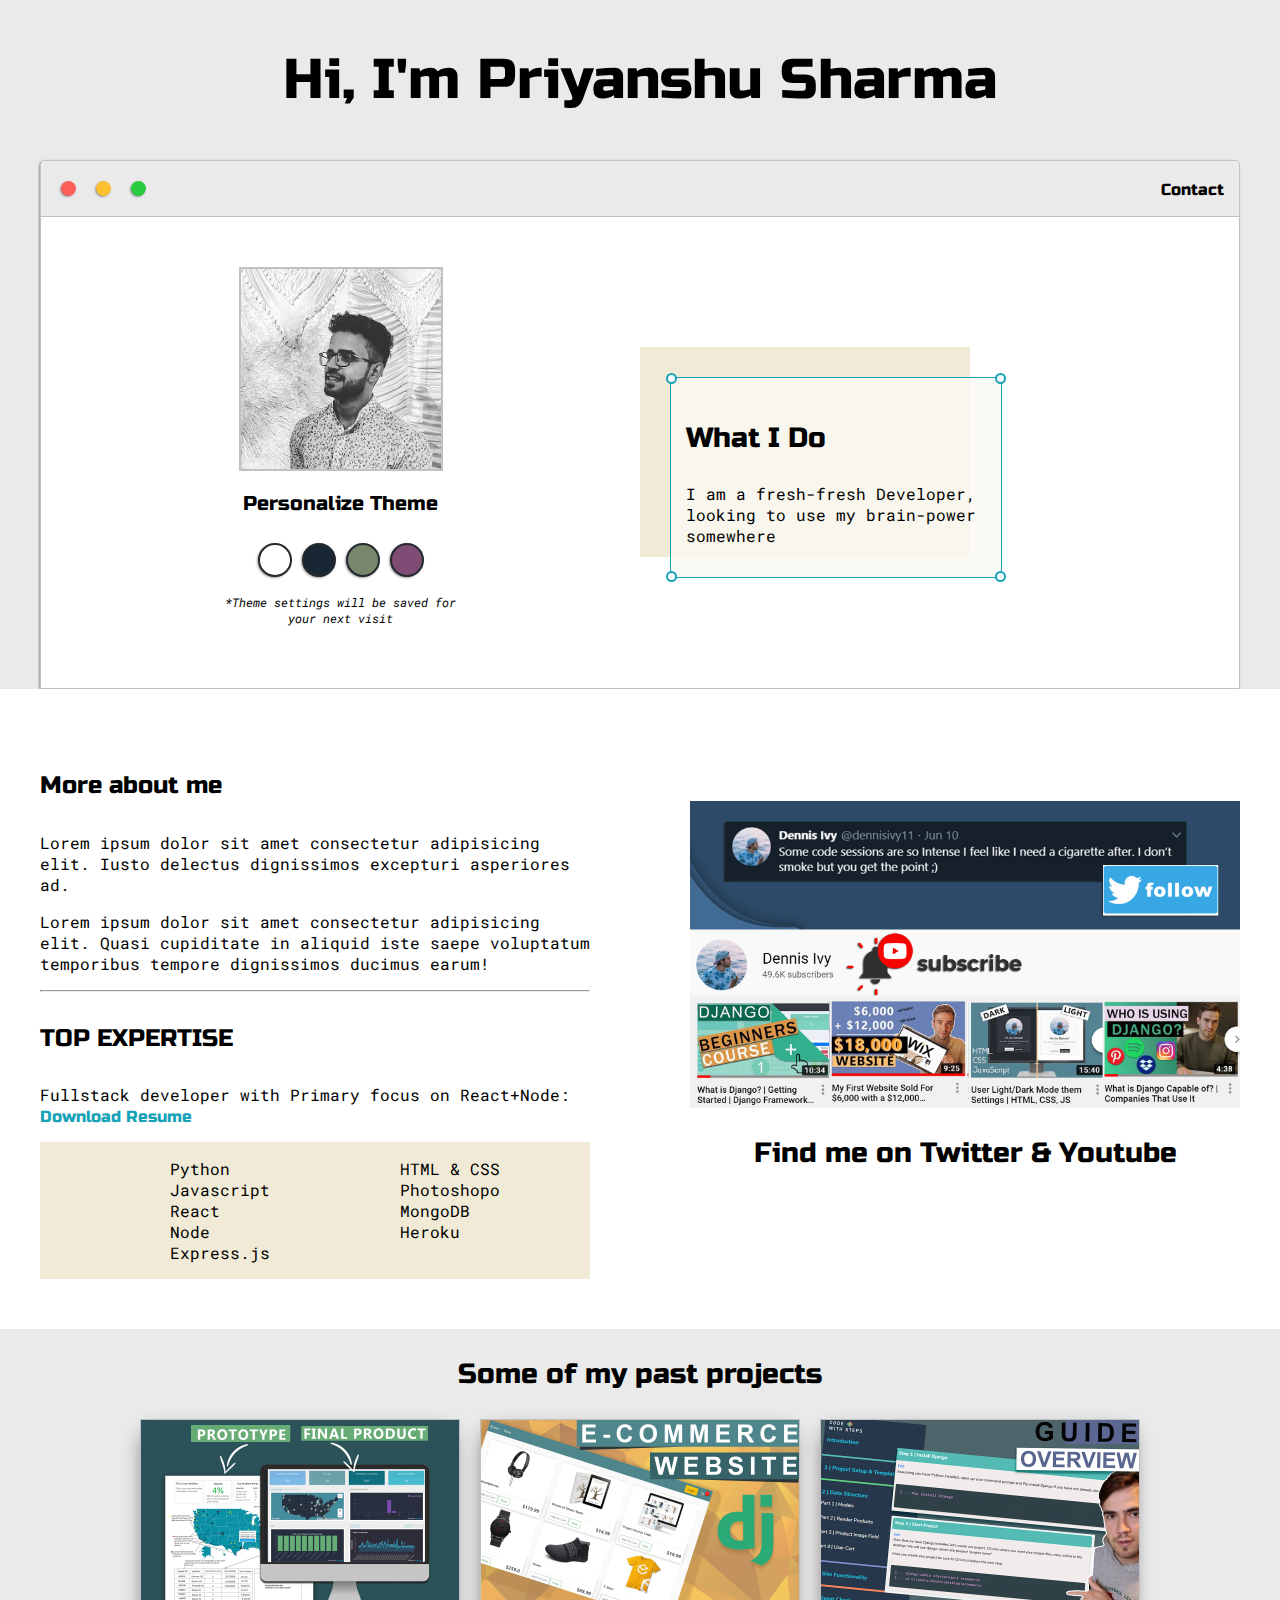
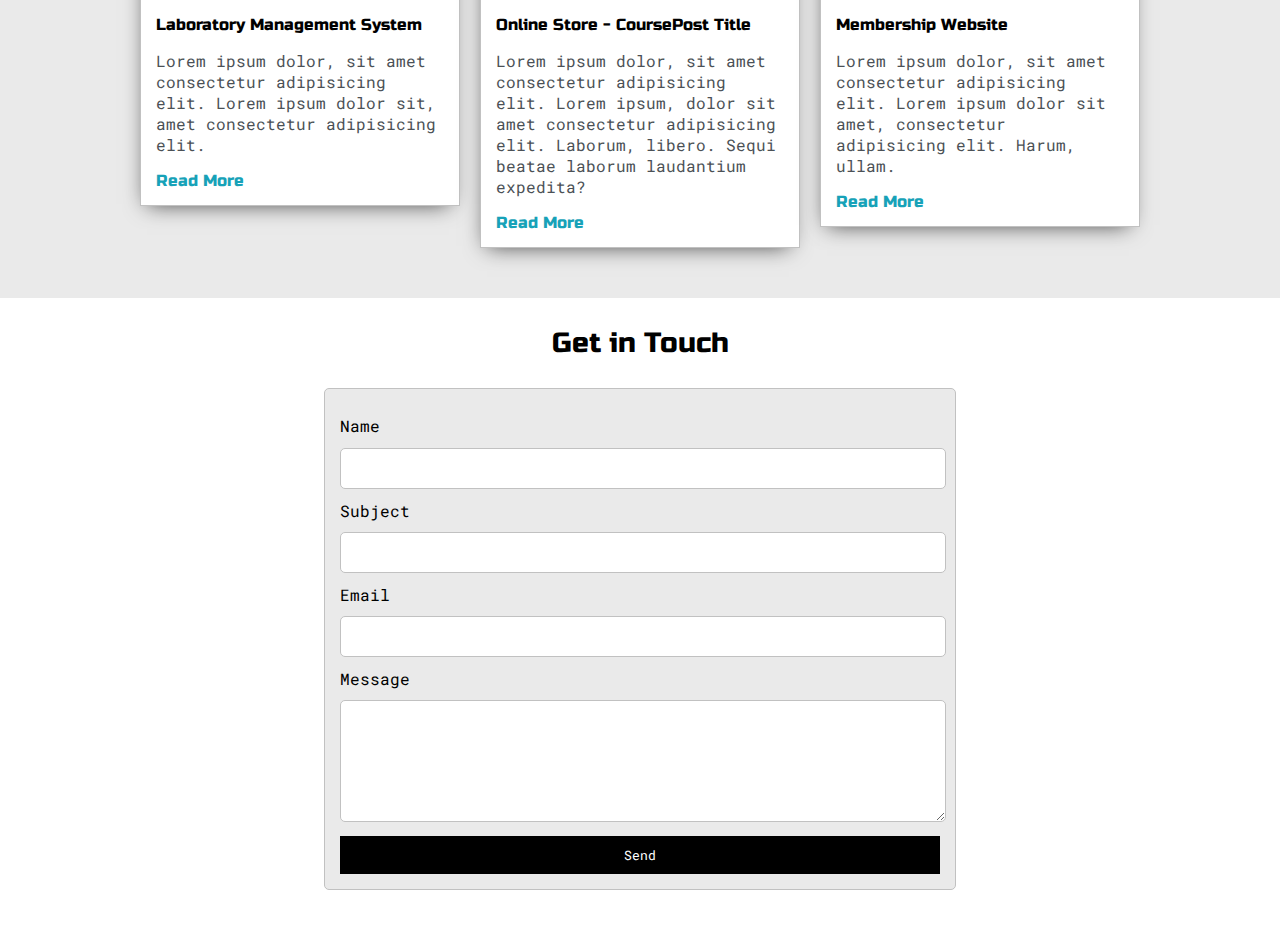
<file: index.html>
<!DOCTYPE html>
<html lang="en">
  <head>
    <meta charset="UTF-8" />
    <meta http-equiv="X-UA-Compatible" content="IE=edge" />
    <meta name="viewport" content="width=device-width, initial-scale=1.0" />
    <title>PortFolio</title>
    <link
      rel="stylesheet"
      href="https://cdnjs.cloudflare.com/ajax/libs/font-awesome/6.0.0-beta3/css/all.min.css"
      integrity="sha512-Fo3rlrZj/k7ujTnHg4CGR2D7kSs0v4LLanw2qksYuRlEzO+tcaEPQogQ0KaoGN26/zrn20ImR1DfuLWnOo7aBA=="
      crossorigin="anonymous"
      referrerpolicy="no-referrer"
    />
    <link rel="stylesheet" href="default.css" />

    <link id="theme-style" rel="stylesheet" href="">
    <link id="theme-style" rel="stylesheet" href="">
    <link id="theme-style" rel="stylesheet" href="">
  </head>
  <body>
    <!-- Intro -->
    <section class="s1">
      <div class="main-container">
        <div class="greeting-wrapper">
          <h1>Hi, I'm Priyanshu Sharma</h1>
        </div>

        <div class="intro-wrapper">
          <div class="nav-wrapper">
            <div class="dots-wrapper">
              <div id="dot-1" class="browser-dot"></div>
              <div id="dot-2" class="browser-dot"></div>
              <div id="dot-3" class="browser-dot"></div>
            </div>
            <ul id="navigation">
              <li><a href="#">Contact</a></li>
            </ul>
          </div>
          <div class="left-column">
            <img src="images/preeeshPic.jpeg" alt="" id="profile_pic" />
            <h5 style="text-align: center; line-height: 0">
              Personalize Theme
            </h5>

            <div id="theme-options-wrapper">
              <div data-mode="light" id="light-mode" class="theme-dot"></div>
              <div data-mode="blue" id="blue-mode" class="theme-dot"></div>
              <div data-mode="green" id="green-mode" class="theme-dot"></div>
              <div data-mode="purple" id="purple-mode" class="theme-dot"></div>
            </div>

            <p id="settings-note">
              *Theme settings will be saved for <br />
              your next visit
            </p>
          </div>
          <div class="right-column">
            <div id="preview-shadow">
              <div id="preview">
                <div class="corner" id="corner-tl"></div>
                <div class="corner" id="corner-tr"></div>
                <h3>What I Do</h3>
                <p>
                  I am a fresh-fresh Developer, looking to use my brain-power
                  somewhere
                </p>
                <div class="corner" id="corner-bl"></div>
                <div class="corner" id="corner-br"></div>
              </div>
            </div>
          </div>
        </div>
      </div>
    </section>

    <!-- About -->
    <section class="s2">
      <div class="main-container">

        <div class="about-wrapper">
          <div class="about-me">
            <h4>More about me</h4>
            <p>Lorem ipsum dolor sit amet consectetur adipisicing elit. Iusto delectus dignissimos excepturi asperiores ad.</p>
            <p>Lorem ipsum dolor sit amet consectetur adipisicing elit. Quasi cupiditate in aliquid iste saepe voluptatum temporibus tempore dignissimos ducimus earum!</p>
          
          <hr>
          <h4>TOP EXPERTISE</h4>
          <p>Fullstack developer with Primary focus on React+Node: <a href="preeshN.pdf" target="_blank">Download Resume</a></p>
          <div id="skills">
            <ul>
              <li>Python</li>
              <li>Javascript</li>
              <li>React</li>
              <li>Node</li>
              <li>Express.js</li>
            </ul>
            <ul>
              <li>HTML & CSS</li>
              <li>Photoshopo</li>
              <li>MongoDB</li>
              <li>Heroku</li>

            </ul>
          </div>
          </div>
          <div class="social-links">
            <img id="social-img" src="images/follow.jpg" alt="follow.jpg">
            <h3>Find me on Twitter & Youtube</h3>
            <div class="social">
              <a href="#"><i class="fab fa-github fa-2x"></i></a>
              <a href="#"><i class="fab fa-facebook fa-2x"></i></a>
              <a href="#"><i class="fab fa-instagram fa-2x"></i></a>
              <a href="#"><i class="fab fa-twitter fa-2x"></i></a>
            </div>
          </div>

        </div>
      </div>
    </section>

    <!-- Portfolio  -->
    <section class="s1">
      <div class="main-container">
        <h3 style="text-align: center;">Some of my past projects</h3>

        <div class="post-wrapper">
          
          <div>
            <div class="post">
              <img class="thumbnail" src="images/dash.jpg" alt="Dennis">
              <div class="post-preview">
                <h6 class="post-title">Laboratory Management System</h6>
                <p class="post-intro">Lorem ipsum dolor, sit amet consectetur adipisicing elit. Lorem ipsum dolor sit, amet consectetur adipisicing elit.</p>
                <a href="post.html">Read More</a>
              </div>
            </div>
          </div>
          <div>
            <div class="post">
              <img class="thumbnail" src="images/ecom.jpg" alt="Dennis">
              <div class="post-preview">
                <h6 class="post-title">Online Store - CoursePost Title</h6>
                <p class="post-intro">Lorem ipsum dolor, sit amet consectetur adipisicing elit. Lorem ipsum, dolor sit amet consectetur adipisicing elit. Laborum, libero. Sequi beatae laborum laudantium expedita?</p>
                <a href="
                #">Read More</a>
              </div>
            </div>
          </div>
          <div>
            <div class="post">
              <img class="thumbnail" src="images/membership site.jpg" alt="Dennis">
              <div class="post-preview">
                <h6 class="post-title">Membership Website</h6>
                <p class="post-intro">Lorem ipsum dolor, sit amet consectetur adipisicing elit. Lorem ipsum dolor sit amet, consectetur adipisicing elit. Harum, ullam.</p>
                <a href="
                #">Read More</a>
              </div>
            </div>
          </div>
        </div>
      </div>
    </section>

    <!-- Contact -->
    <section class="s2">
      <div class="main-container">
        <h3 style="text-align: center;">Get in Touch</h3>

        <form action="" id="contact-form">

          <label for="">Name</label>
          <input type="text" name="name" class="input-field">

          <label for="">Subject</label>
          <input type="text" name="subject" class="input-field">

          <label for="">Email</label>
          <input type="email" name="email" class="input-field">

          <label for="">Message</label>
          <textarea class="input-field" name="message"></textarea>
          <input id="submit-btn" type="submit" value="Send">
        </form>
      </div>
    </section>



    <script src="script.js"></script>
  </body>
</html>
</file>
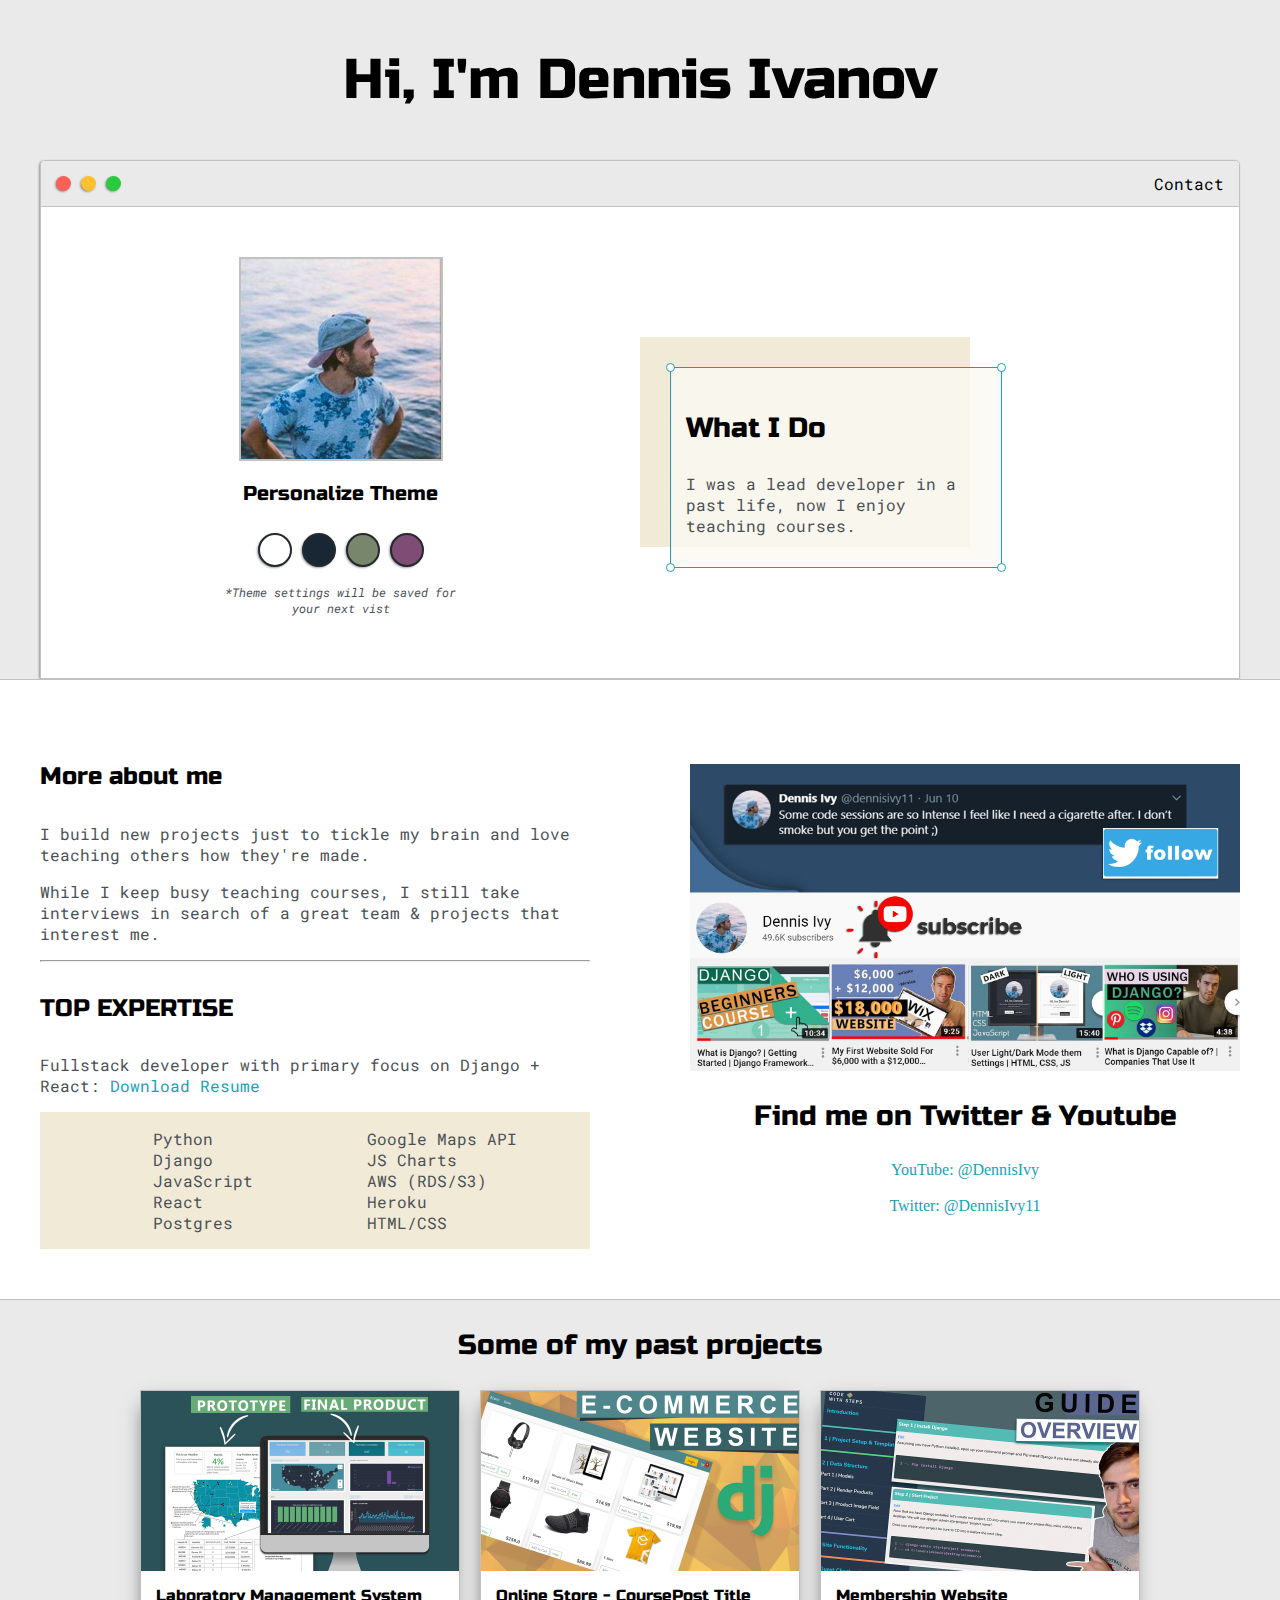
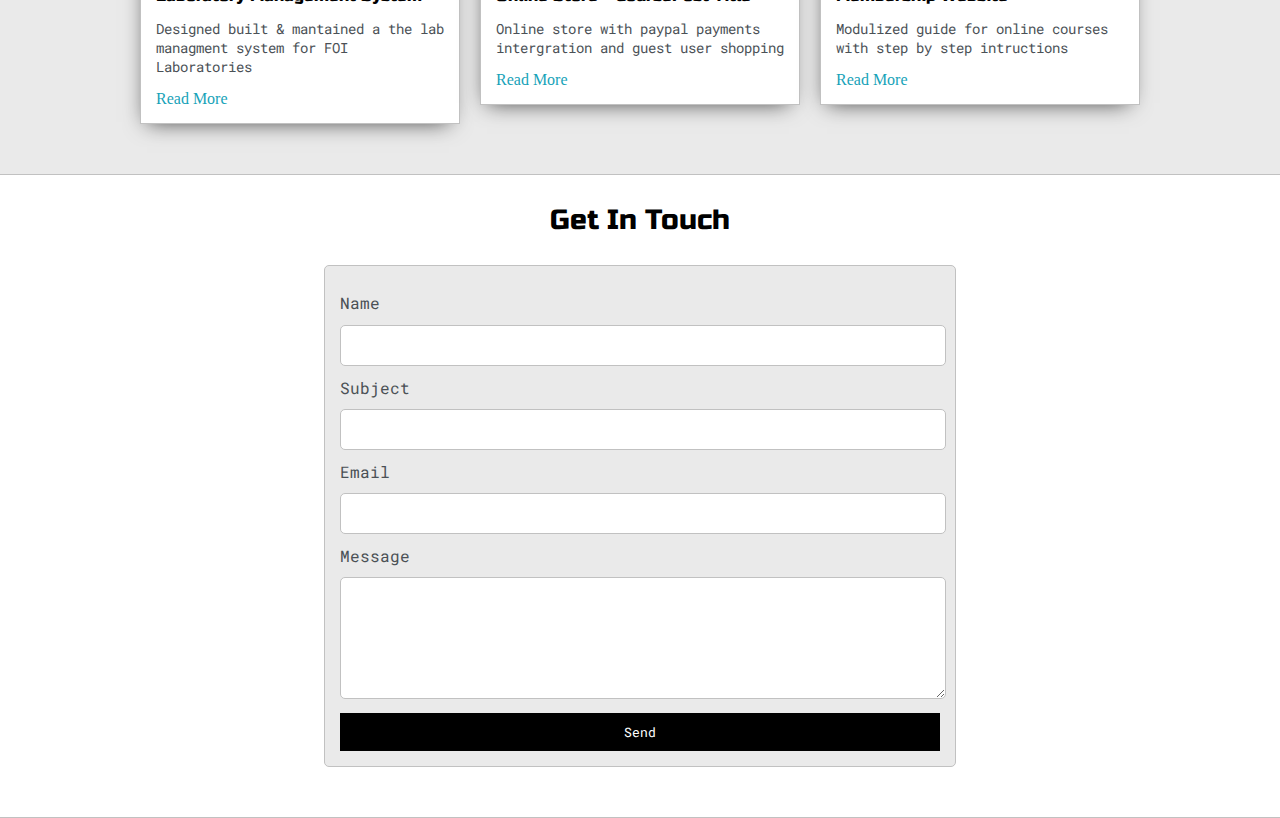
<file: portfolio-website/index.html>
<!DOCTYPE html>
<html>
<head>
	<title>Dennis Ivy</title>


	<meta name="viewport" content="width=device-width, initial-scale=1, maximum-scale=1, minimum-scale=1" />

	<link href="https://fonts.googleapis.com/css2?family=Russo+One&display=swap" rel="stylesheet">

	<link href="https://fonts.googleapis.com/css2?family=Roboto+Mono:wght@500&family=Russo+One&display=swap" rel="stylesheet">

	<link rel="stylesheet" type="text/css" href="default.css">
	<link id="theme-style" rel="stylesheet" type="text/css" href="">
</head>
<body>

	<section class="s1">
		<div class="main-container">
			<div class="greeting-wrapper">
				<h1>Hi, I'm Dennis Ivanov</h1>
			</div>


			<div class="intro-wrapper">
				<div class="nav-wrapper">

					<!-- Link around dots-wrapper added after tutorial video -->
					<a href="index.html">
						<div class="dots-wrapper">
							<div id="dot-1" class="browser-dot"></div>
							<div id="dot-2" class="browser-dot"></div>
							<div id="dot-3" class="browser-dot"></div>
						</div>
					</a>
					

					<ul id="navigation">
						<li><a href="index.html#contact">Contact</a></li>

					</ul>
				</div>

				<div class="left-column">
					<img id="profile_pic" src="images/Dennis.jpg">
					<h5 style="text-align: center;line-height: 0;">Personalize Theme</h5>

					<div id="theme-options-wrapper">
						<div data-mode="light" id="light-mode" class="theme-dot"></div>
						<div data-mode="blue" id="blue-mode" class="theme-dot"></div>
						<div data-mode="green" id="green-mode" class="theme-dot"></div>
						<div data-mode="purple" id="purple-mode" class="theme-dot"></div>
					</div>

					<p id="settings-note">*Theme settings will be saved for<br>your next vist</p>
				</div>

				<div class="right-column">

					<div id="preview-shadow">
						<div id="preview">
							<div id="corner-tl" class="corner"></div>
							<div id="corner-tr" class="corner"></div>
							<h3>What I Do</h3>
							<p>I was a lead developer in a past life, now I enjoy teaching courses.</p>
							<div id="corner-br" class="corner"></div>
							<div id="corner-bl" class="corner"></div>
						</div>
					</div>
				</div>
			</div>
		</div>
	</section>

	<section class="s2">
		<div class="main-container">

			<div class="about-wrapper">
				<div class="about-me">
					<h4>More about me</h4>

					<p>I build new projects just to tickle my brain and love teaching others how they're made.</p>

					<p>While I keep busy teaching courses, I still take interviews in search of a great team & projects that interest me.</p>


					<hr>

					<h4>TOP EXPERTISE</h4>

					<p>Fullstack developer with primary focus on Django + React: <a target="_blank" href="resume.pdf">Download Resume</a></p>

					<div id="skills">
						<ul>
							<li>Python</li>
							<li>Django</li>
							<li>JavaScript</li>
							<li>React</li>
							<li>Postgres</li>
						</ul>

						<ul>
							<li>Google Maps API</li>
							<li>JS Charts</li>
							<li>AWS (RDS/S3)</li>
							<li>Heroku</li>
							<li>HTML/CSS</li>
						</ul>

					</div>

				</div>

				
				<div class="social-links">
					<img id="social_img" src="images/follow.jpg">
					<h3>Find me on Twitter & Youtube</h3>

					<a target="_blank" href="https://www.youtube.com/c/dennisivy">YouTube: @DennisIvy</a>
					<br>
					<a target="_blank" href="https://twitter.com/dennisivy11">Twitter: @DennisIvy11</a>
				</div>
			</div>

		</div>
	</section>

	<section class="s1">
		<div class="main-container">
			<h3 style="text-align: center;">Some of my past projects</h3>

			<div class="post-wrapper">

				<div>
					<div class="post">
						<img class="thumbnail" src="images/dash.jpg">
						<div class="post-preview">
							<h6 class="post-title">Laboratory Management System</h6>
							<p class="post-intro">Designed built & mantained a the lab managment system for FOI Laboratories</p>
							<a href="post.html">Read More</a>
						</div>
					</div>
				</div>

				<div>
					<div class="post">
						<img class="thumbnail" src="images/ecom.jpg">
						<div class="post-preview">
							<h6 class="post-title">Online Store - CoursePost Title</h6>
							<p class="post-intro">Online store with paypal payments intergration and guest user shopping</p>
							<a href="post.html">Read More</a>
						</div>
					</div>
				</div>

				<div>
					<div class="post">
						<img class="thumbnail" src="images/membership site.jpg">
						<div class="post-preview">
							<h6 class="post-title">Membership Website</h6>
							<p class="post-intro">Modulized guide for online courses with step by  step intructions</p>
							<a href="post.html">Read More</a>
						</div>
					</div>
				</div>

			</div>
		</div>
	</section>

	<section class="s2">
		<div class="main-container">
			<a href=""></a>
			<h3 style="text-align: center;">Get In Touch</h3>

			<form id="contact-form">
				<a name="contact"></a>

				<label>Name</label>
				<input class="input-field" type="text" name="name">

				<label>Subject</label>
				<input class="input-field" type="text" name="subject">

				<label>Email</label>
				<input class="input-field" type="text" name="email">

				<label>Message</label>
				<textarea class="input-field" name="message"></textarea>

				<input id="submit-btn" type="submit" value="Send">
			</form>
		</div>
	</section> 

	<script type="text/javascript" src="script.js"></script>
</body>
</html>
</file>
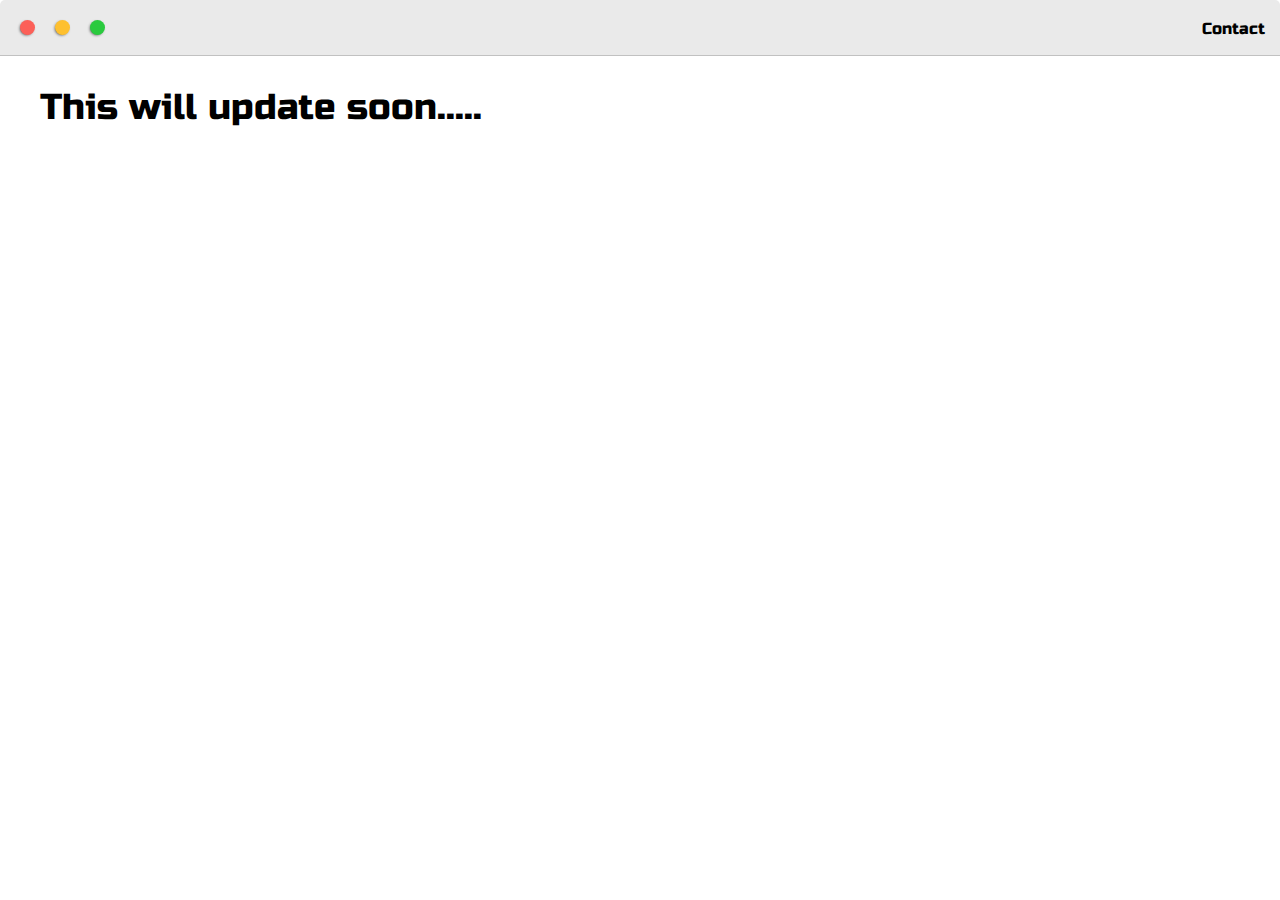
<file: post.html>
<!DOCTYPE html>
<html lang="en">
  <head>
    <meta charset="UTF-8" />
    <meta http-equiv="X-UA-Compatible" content="IE=edge" />
    <meta name="viewport" content="width=device-width, initial-scale=1.0" />
    <title>PortFolio</title>
    <link
      rel="stylesheet"
      href="https://cdnjs.cloudflare.com/ajax/libs/font-awesome/6.0.0-beta3/css/all.min.css"
      integrity="sha512-Fo3rlrZj/k7ujTnHg4CGR2D7kSs0v4LLanw2qksYuRlEzO+tcaEPQogQ0KaoGN26/zrn20ImR1DfuLWnOo7aBA=="
      crossorigin="anonymous"
      referrerpolicy="no-referrer"
    />
    <link rel="stylesheet" href="default.css" />
  </head>
  <body>
    <div class="nav-wrapper">
      <div class="dots-wrapper">
        <div id="dot-1" class="browser-dot"></div>
        <div id="dot-2" class="browser-dot"></div>
        <div id="dot-3" class="browser-dot"></div>
      </div>
      <ul id="navigation">
        <li><a href="#">Contact</a></li>
      </ul>
    </div>
    <div class="main-container">
      <h2>This will update soon.....</h2>
    </div>
  </body>
</html>
</file>
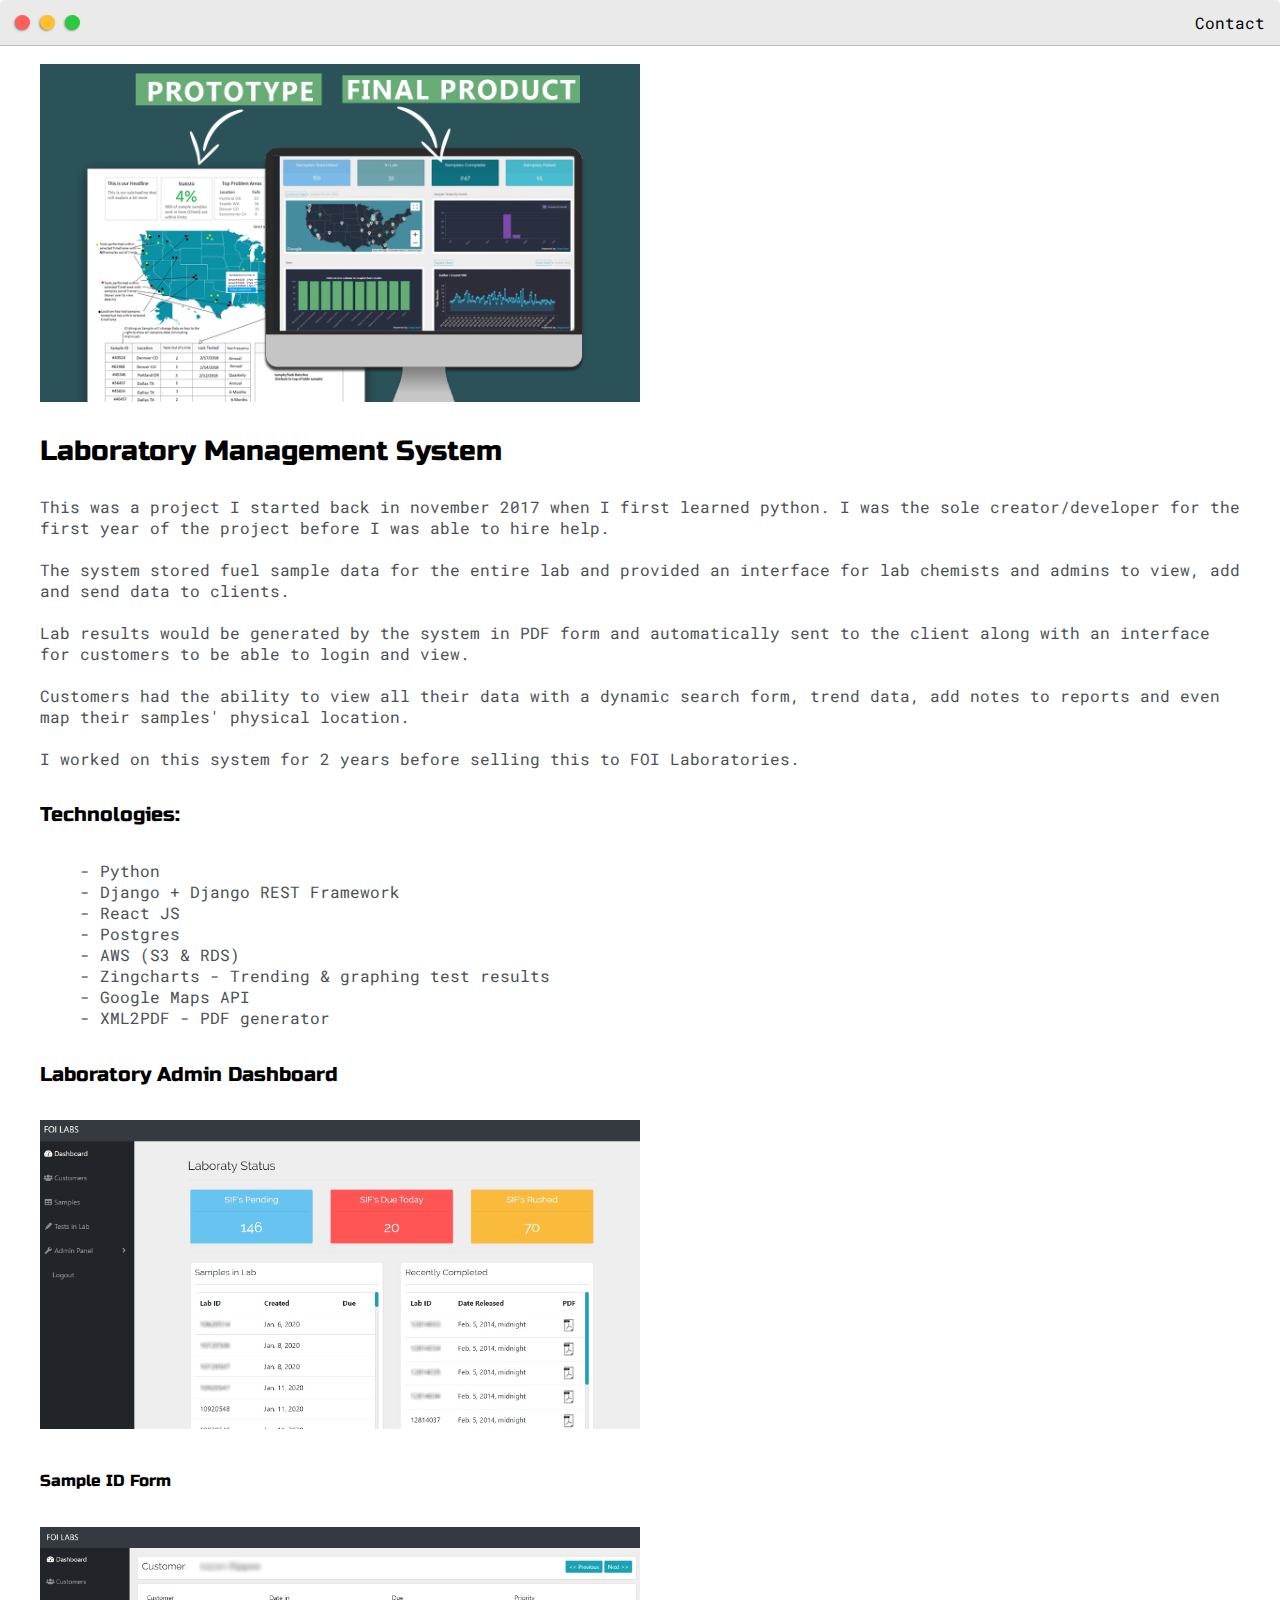
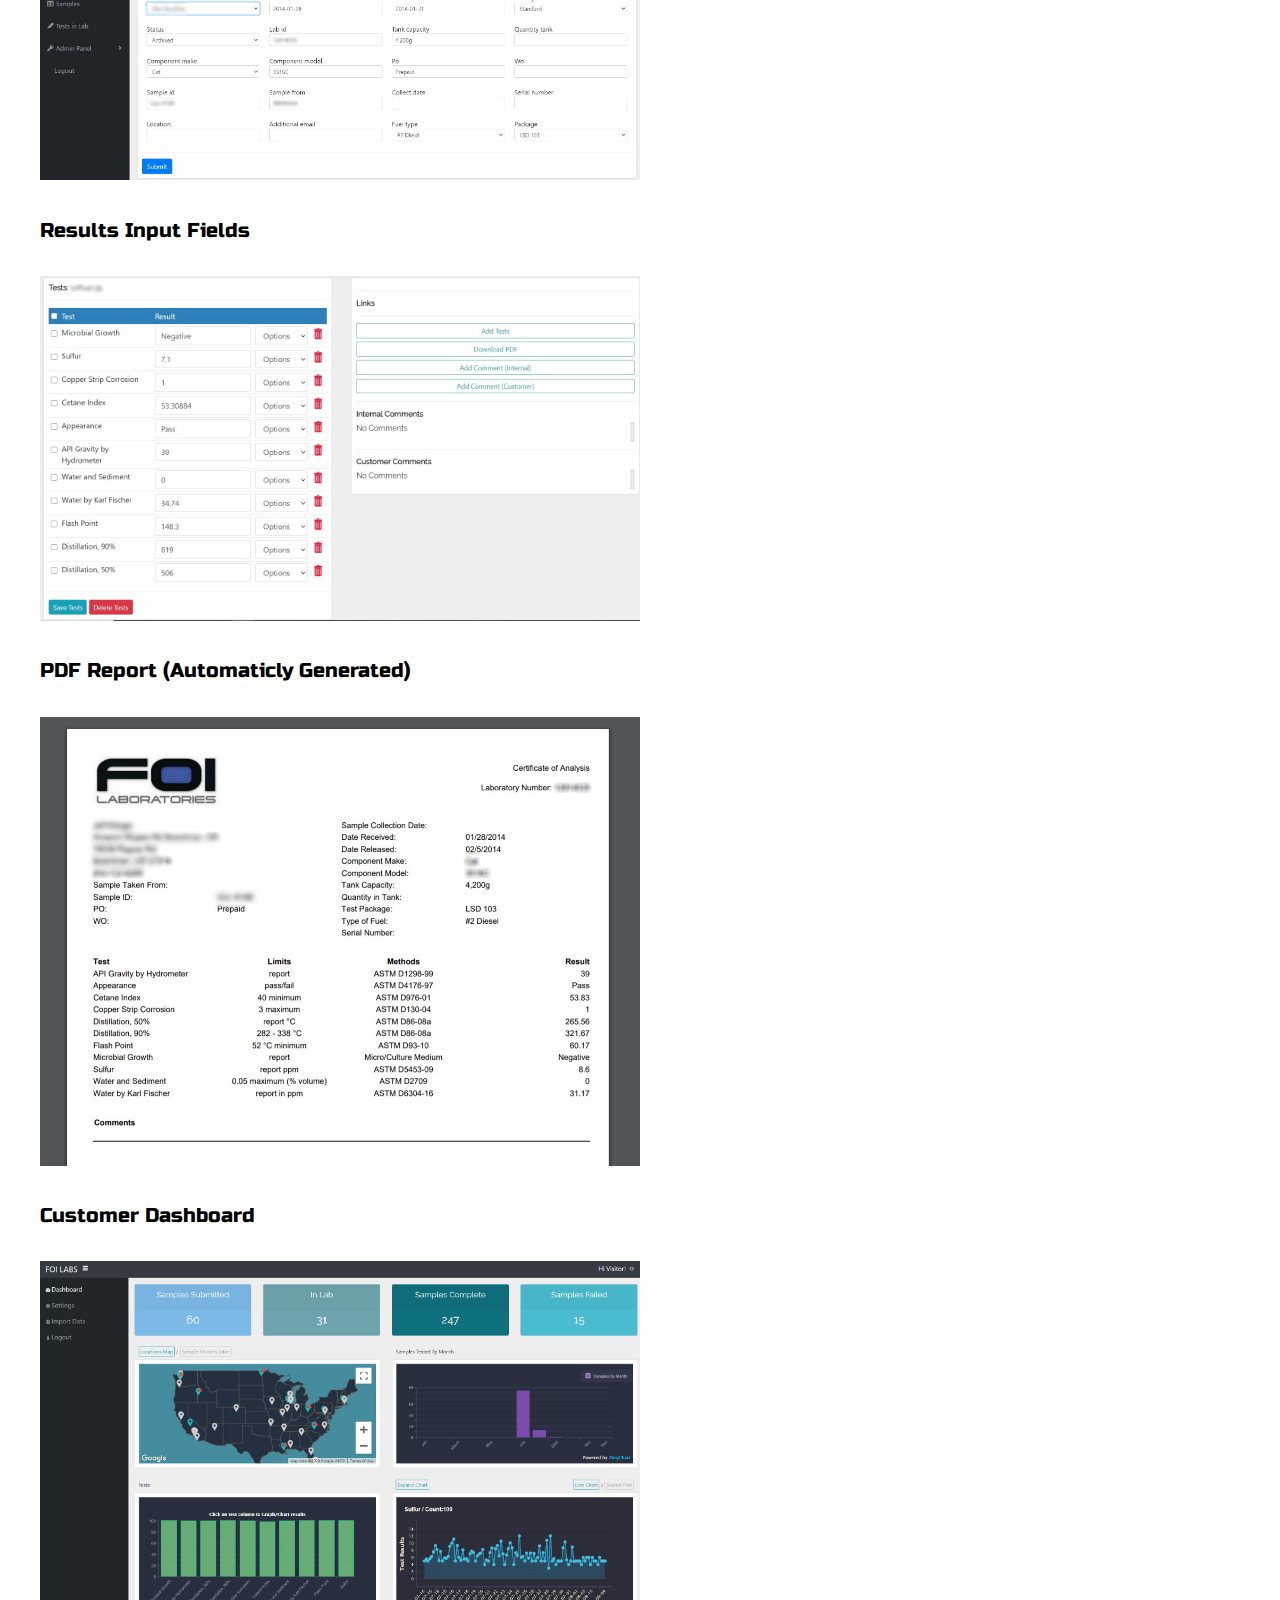
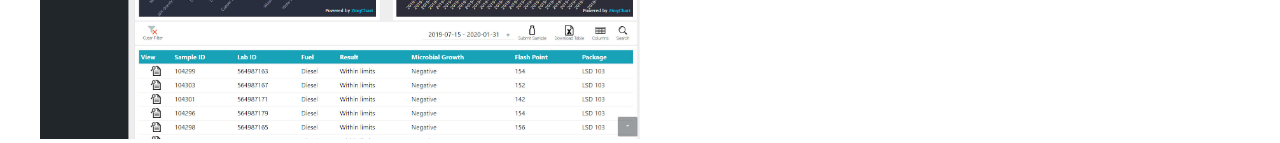
<file: portfolio-website/post.html>
<!DOCTYPE html>
<html>
<head>
	<title>Post Name</title>


	<meta name="viewport" content="width=device-width, initial-scale=1, maximum-scale=1, minimum-scale=1" />

	<link href="https://fonts.googleapis.com/css2?family=Russo+One&display=swap" rel="stylesheet">

	<link href="https://fonts.googleapis.com/css2?family=Roboto+Mono:wght@500&display=swap" rel="stylesheet">

	<link rel="stylesheet" type="text/css" href="default.css">


	<style type="text/css">
		.img-container{
			max-width: 600px;
		}

		img{
			width: 100%
		}

	</style>

</head>
<body>
	<div class="nav-wrapper">

		<!-- Link around dots-wrapper added after tutorial video -->
		<a href="index.html">
			<div class="dots-wrapper">
				<div id="dot-1" class="browser-dot"></div>
				<div id="dot-2" class="browser-dot"></div>
				<div id="dot-3" class="browser-dot"></div>
			</div>
		</a>

		<ul id="navigation">
			<li><a href="index.html#contact">Contact</a></li>

		</ul>
	</div>

	<div class="main-container">
		<br>

		<div class="img-container">
			<img src="images/dash.jpg">
		</div>
		
		<h3>Laboratory Management System</h3>

		<p>This was a project I started back in november 2017 when I first learned python. I was the sole creator/developer for the first year of the project before I was able to hire help.
		<br>
		<br>
		The system stored fuel sample data for the entire lab and provided an interface for lab chemists and admins to view, add and send data to clients.
		<br>
		<br>
		Lab results would be generated by the system in PDF form and automatically sent to the client along with an interface for customers to be able to login and view.
		<br>
		<br>
		Customers had the ability to view all their data with a dynamic search form, trend data, add notes to reports and even map their samples' physical location.
		<br>
		<br>
		I worked on this system for 2 years before selling this to FOI Laboratories.</p>

		<h5>Technologies:</h5>
		<ul>
			<li>- Python</li>
			<li>- Django + Django REST Framework</li>
			<li>- React JS</li>
			<li>- Postgres</li>
			<li>- AWS (S3 & RDS)</li>
			<li>- Zingcharts - Trending & graphing test results</li>
			<li>- Google Maps API</li>
			<li>- XML2PDF - PDF generator</li>
		</ul>


		<h5>Laboratory Admin Dashboard</h5>
		<div class="img-container">
			<img src="images/lab-dash.jpg">
		</div>

		<h6>Sample ID Form</h5>
		<div class="img-container">
			<img src="images/sample-form.jpg">
		</div>

		<h5>Results Input Fields</h5>
		<div class="img-container">
			<img src="images/results.jpg">
		</div>

		<h5>PDF Report (Automaticly Generated)</h5>
		<div class="img-container">
			<img src="images/pdf-report.jpg">
		</div>

		<h5>Customer Dashboard</h5>
		<div class="img-container">
			<img src="images/customer-dash.jpg">
		</div>

	</div>

</body>
</html>
</file>
<file: default.css>
@import url("https://fonts.googleapis.com/css2?family=Baloo+Bhaina+2&family=Comforter&family=DM+Serif+Display&family=Lato:wght@300&family=Roboto&family=Roboto+Mono:wght@500&family=Russo+One&family=Sacramento&family=Yellowtail&display=swap");
:root {
  --main-color: #eaeaea;
  --secondaryColor: #fff;

  --borderColor: #c1c1c1;

  --mainText: black;
  --secondaryText: #4b5156;

  --themeDotBorder: #24292e;
  --previewBg: rgba(251, 249, 243, 0.8);
  --previewShadow: #f0ead6;

  --btnColor: black;
}

html,
body {
  padding: 0;
  margin: 0;
}
body *{
  transition: .3s;
}
h1,
h2,
h3,
h4,
h5,
h6,
strong {
  color: var(--mainText);
  font-family: "Russo One", "sans-serif";
  font-weight: 500;
}
p,
li,
span,
label,
input,
textarea {
  font-family: "Roboto Mono", "sans-serif";
}

a {
  text-decoration: none;
  color: #17a2b8;
  font-family: "Russo One", "sans-serif";
  font-weight: 100;
}
ul {
  list-style: none;
}

/* precoded sizes */
h1 {
  font-size: 56px;
}
h2 {
  font-size: 36px;
}
h3 {
  font-size: 28px;
}
h4 {
  font-size: 24px;
}
h5 {
  font-size: 20px;
}
h6 {
  font-size: 16px;
}

.s1 {
  background-color: var(--main-color);
  border-bottom: var(--borderColor);
  overflow: auto;
}
.s2 {
  background-color: var(--secondaryColor);
  border-bottom: var(--borderColor);
  overflow: auto;
}
.main-container {
  width: 1200px;
  margin: 0 auto;
}

.greeting-wrapper {
  display: grid;
  /* border: 2px solid var(--borderColor); */
  min-height: 10em;
  justify-content: center;
  align-content: center;
}
.intro-wrapper {
  background-color: var(--secondaryColor);
  border: 1px solid var(--borderColor);
  border-radius: 5px 5px 0 0;

  -webkit-box-shadow: -1px 1px 3px -1px rgba(0, 0, 0, 0.75);
  -moz-box-shadow: -1px 1px 3px -1px rgba(0, 0, 0, 0.75);
  box-shadow: -1px 1px 3px -1px rgba(0, 0, 0, 0.75);

  display: grid;
  grid-template-columns: 1fr 1fr;
  /* grid-template-rows: 3em 30em;  */
  grid-template-areas:
    "nav-wrapper nav-wrapper"
    "left-column right-column";
}

.nav-wrapper {
  grid-area: nav-wrapper;
  border-radius: 5px 5px 0 0;
  border-bottom: 1px solid var(--borderColor);
  display: flex;
  justify-content: space-between;
  align-items: center;
  background-color: var(--main-color)
}

#navigation a{
  color: var(--mainText)
}

#navigation{
 margin: 0;
 padding: 10px;
}
#navigation li{
 display: inline-block;
 margin-right: 5px; 
 margin-left: 5px;
}
.dots-wrapper{
  display: flex;
  padding: 10px;
}
#dot-1{ background-color: #fc6058;}
#dot-2{ background-color: #fec02f;}
#dot-3{ background-color: #2aca3e;}

.browser-dot{
 background-color: black;
 height: 15px;
 width: 15px;
 border-radius: 50%;
 margin: 10px;

 -webkit-box-shadow: -1px 1px 3px -1px rgba(0, 0, 0, 0.75);
 -moz-box-shadow: -1px 1px 3px -1px rgba(0, 0, 0, 0.75);
 box-shadow: -1px 1px 3px -1px rgba(0, 0, 0, 0.75);
}

.left-column {
  grid-area: left-column;
  padding-top: 50px;
  padding-bottom: 50px;
  /* border: 1px dashed lightcoral; */
}
#profile_pic{
 display: block;
 margin: 0 auto;
 height: 200px;
 width: 200px;
 object-fit: cover;
 border: 2px solid var(--borderColor);
}
#theme-options-wrapper{
  display: flex;
  justify-content: center;
}
.theme-dot{
 height: 30px ;
 width: 30px;
 border-radius: 50%;
 background-color: #333;

 margin: 5px;
 border: 2px solid var(--themeDotBorder);

 -webkit-box-shadow: -1px 1px 3px -1px rgba(0, 0, 0, 0.75);
 -moz-box-shadow: -1px 1px 3px -1px rgba(0, 0, 0, 0.75);
 box-shadow: -1px 1px 3px -1px rgba(0, 0, 0, 0.75);

 cursor:pointer;
}

.theme-dot:hover{
  border-width: 5px;
}
#light-mode{
  background-color: #fff;
}
#blue-mode{
  background-color: #192734;
}
#green-mode{
  background-color: #78866b;
}
#purple-mode{
  background-color: #7e4c74;
}
#settings-note{
  font-size: 12px;
  font-style: italic;
  text-align: center;
}
.right-column {
  grid-area: right-column;
  /* border: 1px dashed lightcoral; */
  display: grid;
  align-content: center;
  
  padding-top: 50px;
  padding-bottom: 50px;
}
#preview-shadow{
  background-color: var(--previewShadow);
  width: 300px;
  height: 180px;
  padding-left: 30px;
  padding-top: 30px;
}
#preview{
  width: 300px;
  border: 1.5px solid #17a2b8;
  background-color: var(--previewBg);
  padding: 15px;
  position: relative;
}
.corner{
  height: 7px;
  width: 7px;
  border-radius: 50%;
  background-color: #fff;
  border: 2px solid #17a2b8;
  position: absolute;
}
#corner-tl{
  top: -5px;
  left:-5px;
}
#corner-tr{
  top: -5px;
  right:-5px;
}
#corner-bl{
  bottom: -5px;
  left:-5px;
}
#corner-br{
  bottom: -5px;
  right:-5px;
}

.about-wrapper{
  display: grid;
  grid-template-columns: repeat(auto-fit, minmax(320px,1fr));
  padding-top: 50px;
  padding-bottom: 50px;
  gap: 100px;
}
#skills{
  display: flex;
  justify-content: space-evenly;
  background-color: var(--previewShadow);
}
.social-links{
  display: grid;
  align-content: center;
  text-align: center;
  /* padding: 30px; */
}
#social-img{
  width: 100%;
}
.social a{
  margin: 0 10px;
  color:var(--secondaryText);
}

.post-wrapper{
  display: grid;
  grid-template-columns: repeat(auto-fit,320px);
  gap: 20px;
  justify-content: center;
  padding-bottom: 50px;
}
.post{
  border: 1px solid var(--borderColor);

   -webkit-box-shadow: -2px 7px 21px -9px rgba(0, 0, 0, 0.75);
 -moz-box-shadow: -2px 7px 21px -9px rgba(0, 0, 0, 0.75);
 box-shadow: -2px 7px 21px -9px rgba(0, 0, 0, 0.75);

}

.thumbnail{
  width: 100%;
  height: 180px;
  display: block;
  object-fit: cover;

}

.post-preview{
  background: #fff;
  padding: 15px;
}
.post-title{
  color: black;
  margin: 0;
}
.post-intro{
  color: #4b5156;
  font-size: 16px;
}
#contact-form{
  display: block;
  max-width: 600px;
  margin: 0 auto;
  border: 1px solid var(--borderColor);
  padding: 15px;
  border-radius: 5px;
  background-color: var(--main-color);
  margin-bottom: 50px;
}

#contact-form label{
  line-height: 2.7rem;
}
#contact-form textarea{
  min-height: 100px;
    font-size: 14px;
}
.input-field{
  width: 100%;
  padding-top: 10px;
  padding-bottom: 10px;
  background-color: var(--secondaryColor);
  border-radius: 5px;
  border: 1px solid var(--borderColor);
  font-size: 14px;
}

#submit-btn{
  margin-top: 10px;
  width: 100%;
  padding-top: 10px;
  padding-bottom: 10px;
  color: #fff;
  background-color: var(--btnColor);
  border: none;
}

@media screen and (max-width: 1200px) {
  .main-container {
    width: 95%;
  }
}
@media screen and (max-width: 800px) {
  .intro-wrapper {
    grid-template-columns: 1fr;
    /* grid-template-rows: 3em 30em;  */
    grid-template-areas:
      "nav-wrapper"
      "left-column"
      "right-column";
  }
  .right-column{
    justify-content: center;
  }
}
</file>
<file: portfolio-website/default.css>
:root{
	--mainColor:#eaeaea;
	--secondaryColor:#fff;

	--borderColor:#c1c1c1;

	--mainText:black;
	--secondaryText:#4b5156;

	--themeDotBorder:#24292e;

	--previewBg:rgb(251, 249, 243, 0.8);
	--previewShadow:#f0ead6;


	--buttonColor:black;


}


html, body{
	padding: 0;
	margin: 0;
	scroll-behavior: smooth;
}

body *{
	transition: 0.3s;
}


h1, h2, h3, h4, h5, h6, strong{
	color: var(--mainText);
	font-family: 'Russo One', sans-serif;
	font-weight: 500;
}

p, li, span, label, input, textarea{
	color: var(--secondaryText);
	font-family: 'Roboto Mono', monospace;
}

a{
	text-decoration: none;
	color:#17a2b8;
}

ul{
	list-style: none;
}

h1 { font-size: 56px;}
h2 { font-size: 36px;}
h3 { font-size: 28px;}
h4 { font-size: 24px;}
h5 { font-size: 20px;}
h6 { font-size: 16px;}


.s1{
	background-color: var(--mainColor);
	border-bottom:1px solid var(--borderColor);
	overflow:auto;
}

.s2{
	background-color: var(--secondaryColor);
	border-bottom:1px solid var(--borderColor);
	overflow:auto;
}




.main-container{
	width: 1200px;
	margin: 0 auto;
}


.greeting-wrapper{
	display: grid;
	text-align: center;
	align-content: center;
	min-height: 10em;

}

.intro-wrapper{
	background-color: var(--secondaryColor);
	border:1px solid var(--borderColor);
	border-radius:5px 5px 0 0;


	-webkit-box-shadow: -1px 1px 3px -1px rgba(0,0,0,0.75);
	-moz-box-shadow: -1px 1px 3px -1px rgba(0,0,0,0.75);
	box-shadow: -1px 1px 3px -1px rgba(0,0,0,0.75);

	display: grid;
	grid-template-columns: 1fr 1fr;
	grid-template-areas: 
		'nav-wrapper nav-wrapper'
		'left-column right-column'
	;
}


.nav-wrapper{
	border-radius:5px 5px 0 0;
	grid-area:nav-wrapper;
	border-bottom: 1px solid var(--borderColor);
	display: flex;
	justify-content: space-between;
	align-items: center;
	background-color: var(--mainColor);
}

#navigation a{
	color:var(--mainText);
}


#navigation{
	margin:0;
	padding: 10px;
}

#navigation li{
	display: inline-block;
	margin-right: 5px;
	margin-left:5px;
}

.dots-wrapper{
	display: flex;
	padding: 10px;
}

#dot-1{
	background-color:  #FC6058;
}

#dot-2{
	background-color:  #FEC02F;
}

#dot-3{
	background-color:  #2ACA3E;
}

.browser-dot{
	background-color: black;
	height: 15px;
	width: 15px;
	border-radius: 50%;
	margin: 5px;

	-webkit-box-shadow: -1px 1px 3px -1px rgba(0,0,0,0.75);
	-moz-box-shadow: -1px 1px 3px -1px rgba(0,0,0,0.75);
	box-shadow: -1px 1px 3px -1px rgba(0,0,0,0.75);

}


.left-column{
	grid-area: left-column;
	padding-top:50px;
	padding-bottom: 50px;
}

#profile_pic{
	display: block;
	margin:0 auto;

	height: 200px;
	width: 200px;
	object-fit: cover;
	border:2px solid var(--borderColor);
}


#theme-options-wrapper{
	display: flex;
	justify-content: center;
}

.theme-dot{
	height: 30px;
	width: 30px;
	background-color: black;
	border-radius: 50%;

	margin: 5px;
	border:2px solid var(--themeDotBorder);

	-webkit-box-shadow: -1px 1px 3px -1px rgba(0,0,0,0.75);
	-moz-box-shadow: -1px 1px 3px -1px rgba(0,0,0,0.75);
	box-shadow: -1px 1px 3px -1px rgba(0,0,0,0.75);

	cursor: pointer;
}


.theme-dot:hover{
	border-width: 5px;
}


#light-mode{
	background-color: #fff;
}

#blue-mode{
	background-color: #192734;
}

#green-mode{
	background-color: #78866b;
}

#purple-mode{
	background-color: #7E4C74;
}

#settings-note{
	font-size: 12px;
	font-style: italic;
	text-align: center;
}

.right-column{
	grid-area: right-column;
	display: grid;
	align-content: center;

	padding-top: 50px;
	padding-bottom: 50px;
}


#preview-shadow{
	background-color: var(--previewShadow);
	max-width: 300px;
	height: 180px;
	padding-left: 30px;
	padding-top: 30px;
}

#preview{
	width: 300px;
	border:1.5px solid #17a2b8;
	background-color: var(--previewBg);
	padding:15px;
	position: relative;
}

.corner{
	width:7px;
	height: 7px;
	border-radius: 50%;
	border:1.5px solid #17a2b8;
	background-color: #fff;
	position: absolute;
}

#corner-tl{
	top:-5px;
	left: -5px
}

#corner-tr{
	top:-5px;
	right: -5px
}


#corner-br{
	bottom:-5px;
	right: -5px
}


#corner-bl{
	bottom:-5px;
	left: -5px
}

.about-wrapper{
	display: grid;
	grid-template-columns: repeat(auto-fit, minmax(320px, 1fr));
	padding-bottom: 50px;
	padding-top: 50px;
	gap:100px;
}


#skills{
	display: flex;
	justify-content: space-evenly;
	background-color: var(--previewShadow);
}

.social-links{
	display: grid;
	align-content: center;
	text-align: center;
}

#social_img{
	width: 100%;
}


.post-wrapper{
	display: grid;
	grid-template-columns: repeat(auto-fit, 320px);
	gap:20px;
	justify-content: center;
	padding-bottom: 50px;
}

.post{
	border:1px solid var(--borderColor);
	-webkit-box-shadow: -2px 7px 21px -9px rgba(0,0,0,0.75);
	-moz-box-shadow: -2px 7px 21px -9px rgba(0,0,0,0.75);
	box-shadow: -2px 7px 21px -9px rgba(0,0,0,0.75);
}

.thumbnail{
	display: block;
	width: 100%;
	height:180px;
	object-fit: cover;
}

.post-preview{
	background-color: #fff;
	padding:15px;
}

.post-title{
	color:black;
	margin: 0;
}

.post-intro{
	color:#4b5156;
	font-size: 14px;
}


#contact-form{
	display: block;
	max-width: 600px;
	margin: 0 auto;
	border: 1px solid var(--borderColor);
	padding: 15px;
	border-radius: 5px;
	background-color: var(--mainColor);
	margin-bottom: 50px;

}

#contact-form label{
	line-height: 2.7em;
}

#contact-form textarea{
	min-height: 100px;
	font-size: 14px;
}


.input-field{
	width: 100%;
	padding-top: 10px;
	padding-bottom:10px; 
	background-color: var(--secondaryColor);
	border-radius: 5px;
	border:1px solid var(--borderColor);
	font-size: 14px;
}


#submit-btn{
	margin-top: 10px;
	width: 100%;
	padding-top: 10px;
	padding-bottom:10px; 
	color: #fff;
	background-color: var(--buttonColor);
	border:none;
}


@media screen and (max-width: 1200px){
	.main-container{
		width: 95%;
	}
}

@media screen and (max-width: 800px){
	.intro-wrapper{
		grid-template-columns: 1fr;
		grid-template-areas: 
			'nav-wrapper'
			'left-column'
			'right-column'
		;
	}

	.right-column{
		justify-content: center;
	}

}

@media screen and (max-width: 400px){
	#preview-shadow{
		max-width: 280px;
		height: 180px;
		padding-left: 10px;
		padding-top: 10px;
	}

	#preview{
		width: 280px;

	}

}
</file>
